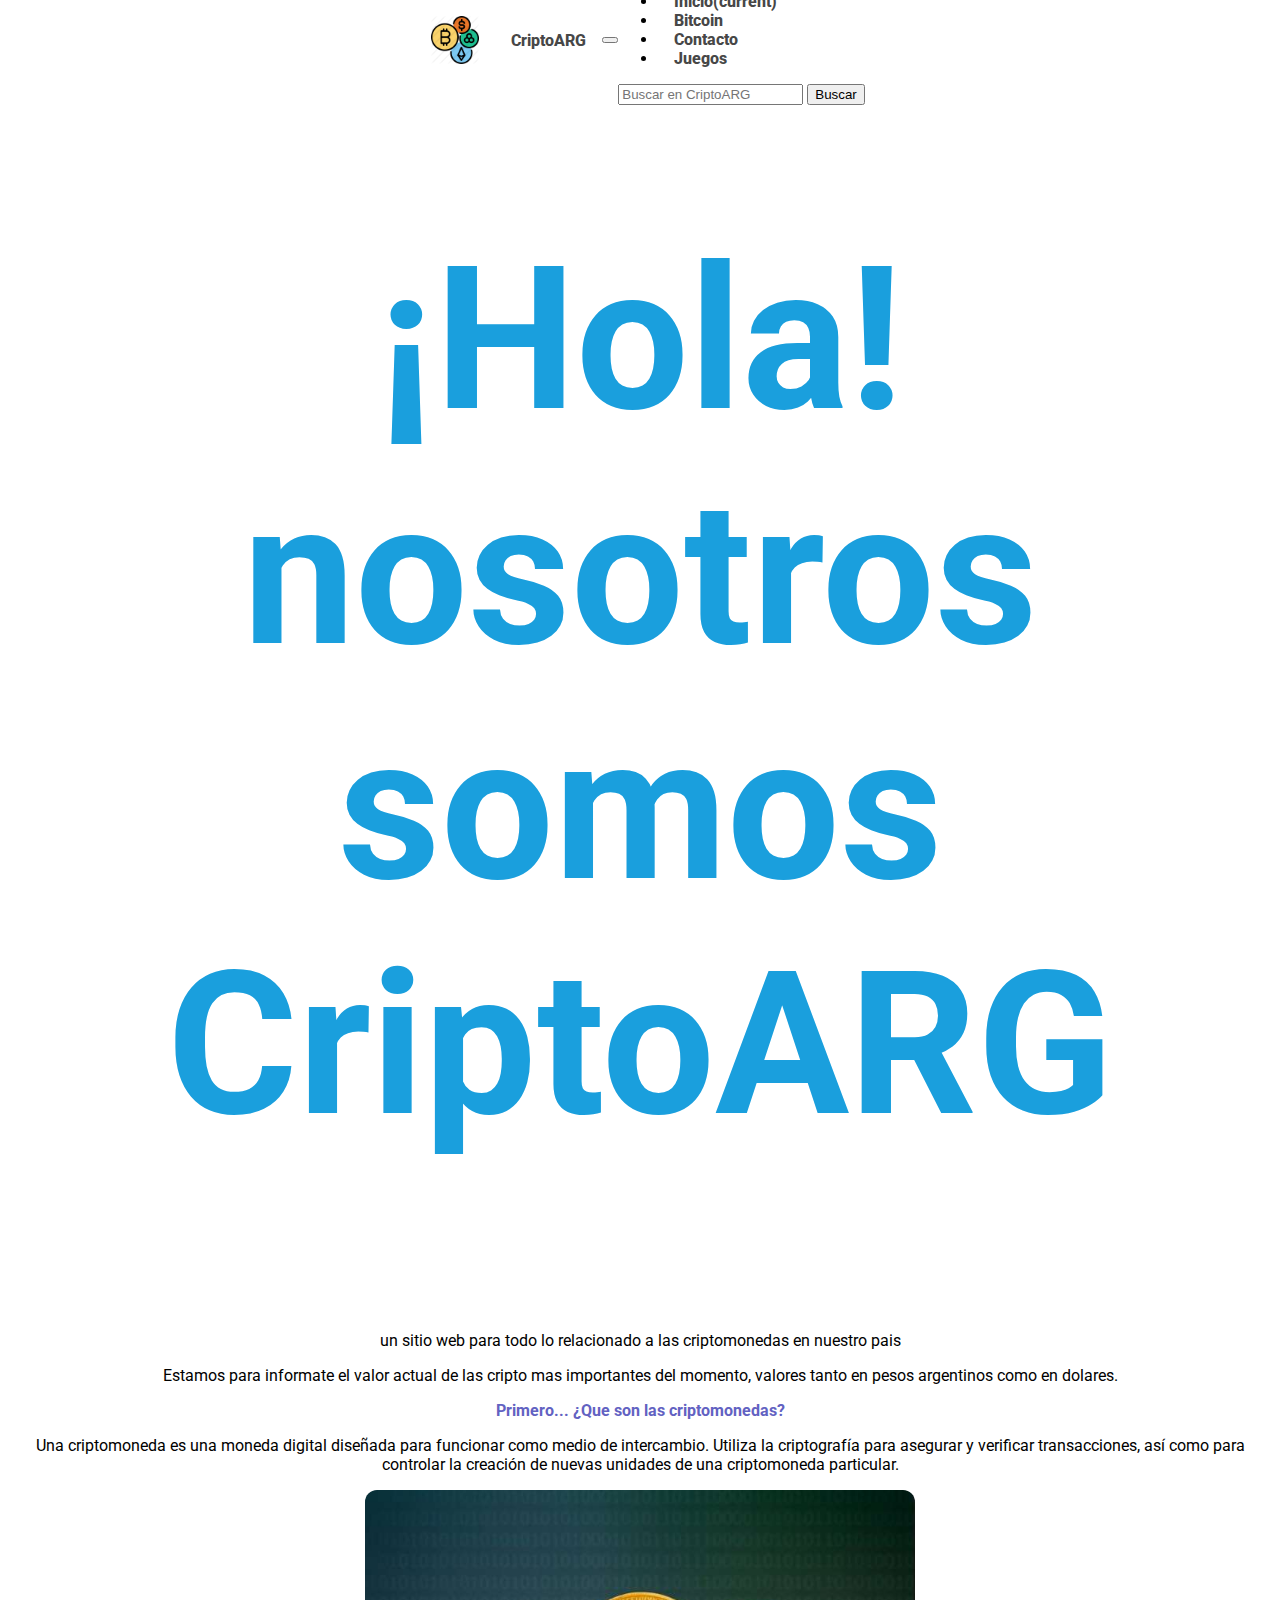
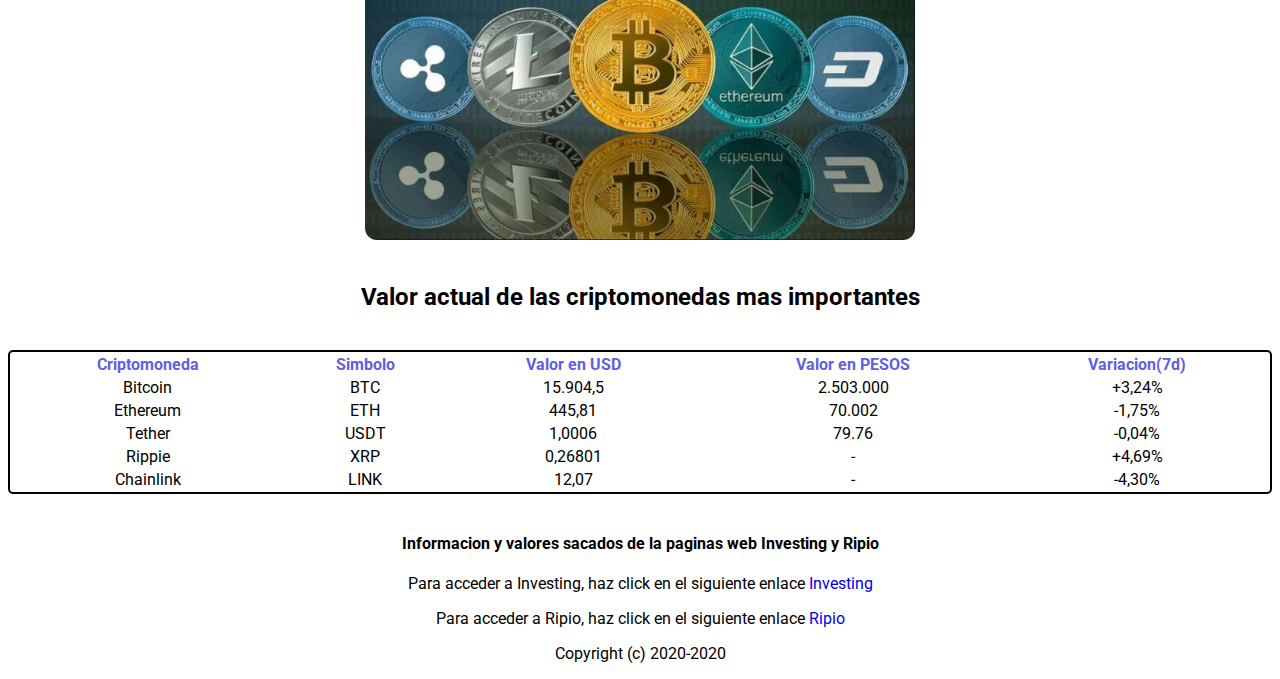
<file: index.html>
<!DOCTYPE html>
<html lang="es">
<head>
    <meta charset="UTF-8">
    <meta name="viewport" content="width=device-width, initial-scale=1.0">
    <title>CriptoARG</title>
    <link rel="stylesheet" href="styles/styles.css">
    <link rel="preconnect" href="https://fonts.gstatic.com">
    <link href="https://fonts.googleapis.com/css2?family=Roboto:wght@300&display=swap" rel="stylesheet"> 
    <link rel="stylesheet" href="https://cdn.jsdelivr.net/npm/bootstrap@4.5.3/dist/css/bootstrap.min.css" integrity="sha384-TX8t27EcRE3e/ihU7zmQxVncDAy5uIKz4rEkgIXeMed4M0jlfIDPvg6uqKI2xXr2" crossorigin="anonymous">
</head>

<header>

  <nav class="navbar navbar-expand-lg navbar-light bg-light">
    <a id="logo" </a> <img src="img/criptopng.png" /></a>
    <a class="navbar-brand" href="#">CriptoARG</a>
    <button class="navbar-toggler" type="button" data-toggle="collapse" data-target="#navbarSupportedContent" aria-controls="navbarSupportedContent" aria-expanded="false" aria-label="Toggle navigation">
      <span class="navbar-toggler-icon"></span>
    </button>
  
    <div class="collapse navbar-collapse " id="navbarSupportedContent">
      <ul class="navbar-nav mr-auto">
        <li class="nav-item ">
          <a class="nav-link" href="index.html">Inicio <span class="sr-only">(current)</span></a>
        </li>
        <li class="nav-item">
          <a class="nav-link" href="bitcoin.html">Bitcoin</a>
        </li>
        <li class="nav-item">
          <a class="nav-link" href="contacto.html">Contacto</a>
        </li>
        <li class="nav-item">
          <a class="nav-link" href="juegos.html">Juegos</a>
        </li>
        <!-- <li class="nav-item dropdown">
          <a class="nav-link dropdown-toggle" href="#" id="navbarDropdown" role="button" data-toggle="dropdown" aria-haspopup="true" aria-expanded="false">
            Dropdown
          </a>
          <div class="dropdown-menu" aria-labelledby="navbarDropdown">
            <a class="dropdown-item" href="#">Action</a>
            <a class="dropdown-item" href="#">Another action</a>
            <div class="dropdown-divider"></div>
            <a class="dropdown-item" href="#">Something else here</a>
          </div>
        </li> -->
        
      </ul>
      <form class="form-inline my-2 my-lg-0">
        <input class="form-control mr-sm-2" type="search" placeholder="Buscar en CriptoARG" aria-label="Search">
        <button class="btn btn-outline-success my-2 my-sm-0" type="submit">Buscar</button>
      </form>
    </div>
  </nav>
  <!-- <a id="logo" </a> <img src="img/criptopng.png" /></a>
  <nav>
      <a href="index.html"><span>Inicio</span></a>
      <a href="bitcoin.html"><span>Bitcoin</span></a>
      <a href="contacto.html"><span>Contacto</span></a>
  </nav>
  <div class="opciones">
      <img id="search" src="img/Search.png" />
      <div id="user">
          <img src="img/User.png"/>
        
      </div>
  </div> -->

</header>
<body>
    
    
    <section class="intro">

    <div class="banner container-fluid">
      <h1 class="h1">¡Hola! nosotros somos CriptoARG</h1>
    </div>

    <br>

    <div class="container-fluid">
    <p > un sitio web para todo lo relacionado a las criptomonedas en nuestro pais</p>
    <p>Estamos para informate el valor actual de las cripto mas importantes del momento, valores tanto en pesos argentinos como en dolares.</p>
    <p style="color: rgb(98, 98, 194);" > <Strong>Primero... ¿Que son las criptomonedas?</Strong> </p>
    <p>Una criptomoneda es una moneda digital diseñada para funcionar como medio de intercambio. Utiliza la criptografía para asegurar y verificar transacciones, así como para controlar la creación de nuevas unidades de una criptomoneda particular. </p>
  </div>
    <img class="cripto-banner img-fluid" src="img/criptosbanner.jpg" alt="Monedas virtuales" height="350px" width="550px">
    </section>

    <section class="criptoTable container-md">
        <br>
        <h2 style="text-align: center;" >Valor actual de las criptomonedas mas importantes</h2>
        <br>
        <table class="tableValues" style="width: 100%; border: 2px solid black; border-radius: 5px;">
        <tr style="border: 2px solid black ;background-color: rgb(255, 255, 255); color: rgb(95, 95, 226);" >
          <th>Criptomoneda</th>
          <th>Simbolo</th>
          <th>Valor en USD</th>
          <th>Valor en PESOS</th>
          <th>Variacion(7d)</th>
        </tr>
        <tr>
          <td>Bitcoin</td>
          <td>BTC</td>
          <td>15.904,5</td>
          <td>2.503.000</td>
          <td>+3,24%</td>
        </tr>
        <tr>
          <td>Ethereum</td>
          <td>ETH</td>
          <td>445,81</td>
          <td>70.002</td>
          <td>-1,75%</td>
        </tr>
        <tr>
          <td>Tether</td>
          <td>USDT</td>
          <td>1,0006</td>
          <td>79.76</td>
          <td>-0,04%</td>
        </tr>
        <tr>
            <td>Rippie</td>
            <td>XRP</td>
            <td>0,26801</td>
            <td>-</td>
            <td>+4,69%</td>
        </tr>
        <tr>
            <td>Chainlink</td>
            <td>LINK</td>
            <td>12,07</td>
            <td>-</td>
            <td>-4,30%</td>
        </tr>
       
      </table>   

      <div class="about-link" >

        <br>
      <h4>Informacion y valores sacados de la paginas web Investing y Ripio</h4>

      <p>Para acceder a Investing, haz click en el siguiente enlace 
        <a class="btn" target="_blank" href="https://es.investing.com/crypto/">Investing</a></p>
      <p>Para acceder a Ripio, haz click en el siguiente enlace
         <a class="btn" target="_blank" href="https://www.ripio.com/ar/criptomonedas/cotizacion/">Ripio</a></p>
      </div>
      <footer>
        <p>Copyright (c) 2020-2020</p>
      </footer>

      
        
    </section>

    <script src="js/app.js"></script>
    <script src="https://code.jquery.com/jquery-3.5.1.slim.min.js" integrity="sha384-DfXdz2htPH0lsSSs5nCTpuj/zy4C+OGpamoFVy38MVBnE+IbbVYUew+OrCXaRkfj" crossorigin="anonymous"></script>
    <script src="https://cdn.jsdelivr.net/npm/popper.js@1.16.1/dist/umd/popper.min.js" integrity="sha384-9/reFTGAW83EW2RDu2S0VKaIzap3H66lZH81PoYlFhbGU+6BZp6G7niu735Sk7lN" crossorigin="anonymous"></script>
    <script src="https://cdn.jsdelivr.net/npm/bootstrap@4.5.3/dist/js/bootstrap.min.js" integrity="sha384-w1Q4orYjBQndcko6MimVbzY0tgp4pWB4lZ7lr30WKz0vr/aWKhXdBNmNb5D92v7s" crossorigin="anonymous"></script>
</body>
</html>
</file>
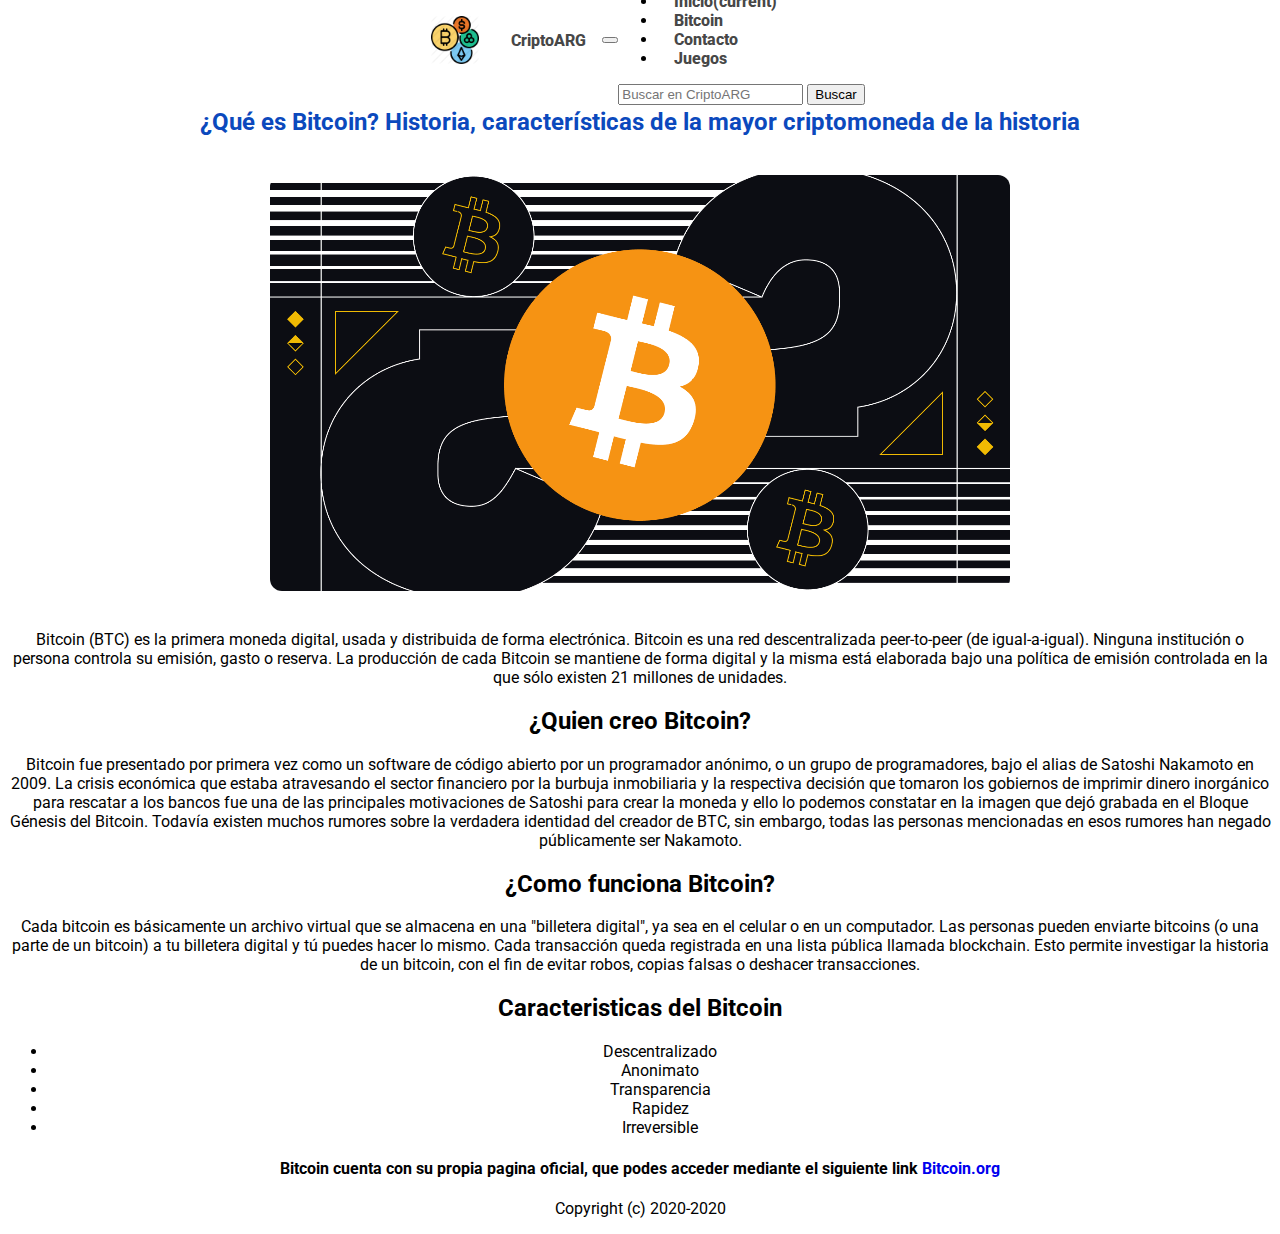
<file: bitcoin.html>
<!DOCTYPE html>
<html lang="es">
<head>
    <meta charset="UTF-8">
    <meta name="viewport" content="width=device-width, initial-scale=1.0">
    <title>Bitcoin</title>
    <link rel="stylesheet" href="styles/styles.css">
    <link rel="preconnect" href="https://fonts.gstatic.com">
    <link href="https://fonts.googleapis.com/css2?family=Roboto:wght@300&display=swap" rel="stylesheet"> 
    <link rel="stylesheet" href="https://cdn.jsdelivr.net/npm/bootstrap@4.5.3/dist/css/bootstrap.min.css" integrity="sha384-TX8t27EcRE3e/ihU7zmQxVncDAy5uIKz4rEkgIXeMed4M0jlfIDPvg6uqKI2xXr2" crossorigin="anonymous">
</head>

<header>
    <nav class="navbar navbar-expand-lg navbar-light bg-light">
        <a id="logo" > <img src="img/criptopng.png" /></a>
        <a class="navbar-brand" href="#">CriptoARG</a>
        <button class="navbar-toggler" type="button" data-toggle="collapse" data-target="#navbarSupportedContent" aria-controls="navbarSupportedContent" aria-expanded="false" aria-label="Toggle navigation">
          <span class="navbar-toggler-icon"></span>
        </button>
      
        <div class="collapse navbar-collapse" id="navbarSupportedContent">
          <ul class="navbar-nav mr-auto">
            <li class="nav-item ">
              <a class="nav-link" href="index.html">Inicio <span class="sr-only">(current)</span></a>
            </li>
            <li class="nav-item">
              <a class="nav-link" href="bitcoin.html">Bitcoin</a>
            </li>
            <li class="nav-item">
              <a class="nav-link" href="contacto.html">Contacto</a>
            </li>
            <li class="nav-item">
              <a class="nav-link" href="juegos.html">Juegos</a>
            </li>
            <!-- <li class="nav-item dropdown">
              <a class="nav-link dropdown-toggle" href="#" id="navbarDropdown" role="button" data-toggle="dropdown" aria-haspopup="true" aria-expanded="false">
                Dropdown
              </a>
              <div class="dropdown-menu" aria-labelledby="navbarDropdown">
                <a class="dropdown-item" href="#">Action</a>
                <a class="dropdown-item" href="#">Another action</a>
                <div class="dropdown-divider"></div>
                <a class="dropdown-item" href="#">Something else here</a>
              </div>
            </li> -->
            
          </ul>
          <form class="form-inline my-2 my-lg-0">
            <input class="form-control mr-sm-2" type="search" placeholder="Buscar en CriptoARG" aria-label="Search">
            <button class="btn btn-outline-success my-2 my-sm-0" type="submit">Buscar</button>
          </form>
        </div>
      </nav>
</header>

<body>

    <section class="about-bitcoin container-fluid ">

    <h2 style="color: rgb(11, 73, 189); padding-top: 1rem;" >¿Qué es Bitcoin? Historia, características de la mayor criptomoneda de la historia </h1>
    <br>
    <img style="-webkit-border-radius: 22px;
    -moz-border-radius: 12px;
    border-radius: 12px;" class="img-fluid" src="img/bitcoinimg.png" alt="Bitcoin">
    <br>
    <br>
    <p>Bitcoin (BTC) es la primera  moneda digital, usada y distribuida de forma electrónica.

        Bitcoin es una red descentralizada peer-to-peer (de igual-a-igual). Ninguna institución o persona controla su emisión, gasto o reserva.
        
        La producción de cada Bitcoin se mantiene de forma digital y la misma está elaborada bajo una política de emisión controlada en la que sólo existen 21 millones de unidades.</p>
    
        <h2>¿Quien creo Bitcoin?</h2>

    <p>Bitcoin fue presentado por primera vez como un software de código abierto por un programador anónimo, o un grupo de programadores, bajo el alias de Satoshi Nakamoto en 2009. La crisis económica que estaba atravesando el sector financiero por la burbuja inmobiliaria y la respectiva decisión que tomaron los gobiernos de imprimir dinero inorgánico para rescatar a los bancos fue una de las principales motivaciones de Satoshi para crear la moneda y ello lo podemos constatar en la imagen que dejó grabada en el Bloque Génesis del Bitcoin.

        Todavía existen  muchos rumores sobre la verdadera identidad del creador de BTC, sin embargo, todas las personas mencionadas en esos rumores han negado públicamente ser Nakamoto.</p>

    <h2>¿Como funciona Bitcoin?</h2>
    <p>Cada bitcoin es básicamente un archivo virtual que se almacena en una "billetera digital", ya sea en el celular o en un computador.
        Las personas pueden enviarte bitcoins (o una parte de un bitcoin) a tu billetera digital y tú puedes hacer lo mismo.

        Cada transacción queda registrada en una lista pública llamada blockchain.

        Esto permite investigar la historia de un bitcoin, con el fin de evitar robos, copias falsas o deshacer transacciones.
    </p>

    <h2>Caracteristicas del Bitcoin</h2>
    <ul>
        <li>
            Descentralizado
        </li>
        <li>
            Anonimato
        </li>
        <li>
            Transparencia
        </li>
        <li>
            Rapidez
        </li>
        <li>
            Irreversible
        </li>
    </ul>
    </section>

    <h4 style="text-align: center;" >Bitcoin cuenta con su propia pagina oficial, que podes acceder mediante el siguiente link  <a target="_blank" href="https://bitcoin.org/es/">Bitcoin.org</a></h4>

    <footer>
        <p>Copyright (c) 2020-2020</p>
      </footer>

    <script src="js/app.js"></script>
    <script src="https://code.jquery.com/jquery-3.5.1.slim.min.js" integrity="sha384-DfXdz2htPH0lsSSs5nCTpuj/zy4C+OGpamoFVy38MVBnE+IbbVYUew+OrCXaRkfj" crossorigin="anonymous"></script>
    <script src="https://cdn.jsdelivr.net/npm/popper.js@1.16.1/dist/umd/popper.min.js" integrity="sha384-9/reFTGAW83EW2RDu2S0VKaIzap3H66lZH81PoYlFhbGU+6BZp6G7niu735Sk7lN" crossorigin="anonymous"></script>
    <script src="https://cdn.jsdelivr.net/npm/bootstrap@4.5.3/dist/js/bootstrap.min.js" integrity="sha384-w1Q4orYjBQndcko6MimVbzY0tgp4pWB4lZ7lr30WKz0vr/aWKhXdBNmNb5D92v7s" crossorigin="anonymous"></script>
</body>
</html>
</file>
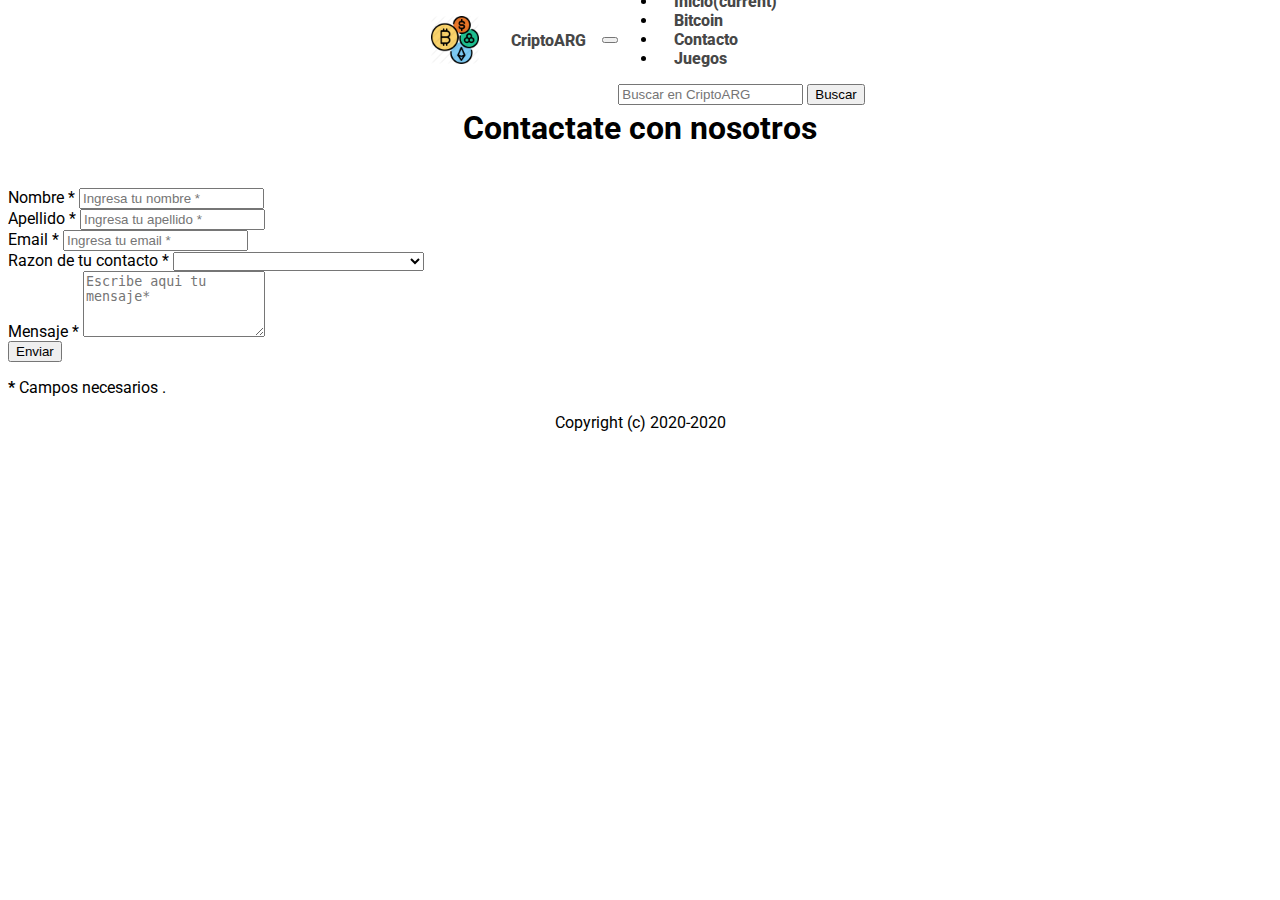
<file: Contacto.html>
<!DOCTYPE html>
<html lang="es">
<head>
    <meta charset="UTF-8">
    <meta name="viewport" content="width=device-width, initial-scale=1.0">
    <title>Contacto CriptoARG</title>
    <link rel="stylesheet" href="styles/styles.css">
    <link rel="preconnect" href="https://fonts.gstatic.com">
    <link href="https://fonts.googleapis.com/css2?family=Roboto:wght@300&display=swap" rel="stylesheet"> 
    <link rel="stylesheet" href="https://cdn.jsdelivr.net/npm/bootstrap@4.5.3/dist/css/bootstrap.min.css" integrity="sha384-TX8t27EcRE3e/ihU7zmQxVncDAy5uIKz4rEkgIXeMed4M0jlfIDPvg6uqKI2xXr2" crossorigin="anonymous">
</head>

<header>
  <nav class="navbar navbar-expand-lg navbar-light bg-light">
      <a id="logo" </a> <img src="img/criptopng.png" /></a>
      <a class="navbar-brand" href="#">CriptoARG</a>
      <button class="navbar-toggler" type="button" data-toggle="collapse" data-target="#navbarSupportedContent" aria-controls="navbarSupportedContent" aria-expanded="false" aria-label="Toggle navigation">
        <span class="navbar-toggler-icon"></span>
      </button>
    
      <div class="collapse navbar-collapse" id="navbarSupportedContent">
        <ul class="navbar-nav mr-auto">
          <li class="nav-item ">
            <a class="nav-link" href="index.html">Inicio <span class="sr-only">(current)</span></a>
          </li>
          <li class="nav-item">
            <a class="nav-link" href="bitcoin.html">Bitcoin</a>
          </li>
          <li class="nav-item">
            <a class="nav-link" href="contacto.html">Contacto</a>
          </li>
          <li class="nav-item">
            <a class="nav-link" href="juegos.html">Juegos</a>
          </li>
          <!-- <li class="nav-item dropdown">
            <a class="nav-link dropdown-toggle" href="#" id="navbarDropdown" role="button" data-toggle="dropdown" aria-haspopup="true" aria-expanded="false">
              Dropdown
            </a>
            <div class="dropdown-menu" aria-labelledby="navbarDropdown">
              <a class="dropdown-item" href="#">Action</a>
              <a class="dropdown-item" href="#">Another action</a>
              <div class="dropdown-divider"></div>
              <a class="dropdown-item" href="#">Something else here</a>
            </div>
          </li> -->
          
        </ul>
        <form class="form-inline my-2 my-lg-0">
          <input class="form-control mr-sm-2" type="search" placeholder="Buscar en CriptoARG" aria-label="Search">
          <button class="btn btn-outline-success my-2 my-sm-0" type="submit">Buscar</button>
        </form>
      </div>
    </nav>
</header>

<body>
  <div class="container-lg" style="text-align: center; padding-top: 1rem;">
  <h1>Contactate con nosotros</h1>
  <br>
  </div>

  <div class="container-lg" >
  <form >

    <div class="messages"></div>

    <div class="controls">

        <div class="row">
            <div class="col-md-6">
                <div class="form-group">
                    <label for="form_name">Nombre *</label>
                    <input id="form_name" type="text" name="name" class="form-control" placeholder="Ingresa tu nombre *" required="required" data-error="Firstname is required.">
                    <div class="help-block with-errors"></div>
                </div>
            </div>
            <div class="col-md-6">
                <div class="form-group">
                    <label for="form_lastname">Apellido *</label>
                    <input id="form_lastname" type="text" name="surname" class="form-control" placeholder="Ingresa tu apellido *" required="required" data-error="Lastname is required.">
                    <div class="help-block with-errors"></div>
                </div>
            </div>
        </div>
        <div class="row">
            <div class="col-md-6">
                <div class="form-group">
                    <label for="form_email">Email *</label>
                    <input id="form_email" type="email" name="email" class="form-control" placeholder="Ingresa tu email *" required="required" data-error="Valid email is required.">
                    <div class="help-block with-errors"></div>
                </div>
            </div>
            <div class="col-md-6">
                <div class="form-group">
                    <label for="form_need">Razon de tu contacto *</label>
                    <select id="form_need" name="need" class="form-control" required="required" data-error="Please specify your need.">
                        <option value=""></option>
                        <option value="Comprar criptos contact">Asesoria para comprar Criptomonedas</option>
                        <option value="publicidad ">Publicidad en la web</option>
                        <option value="others">Otras</option>
                    </select>
                    <div class="help-block with-errors"></div>
                </div>
            </div>
        </div>
        <div class="row">
            <div class="col-md-12">
                <div class="form-group">
                    <label for="form_message">Mensaje *</label>
                    <textarea id="form_message" name="message" class="form-control" placeholder="Escribe aqui tu mensaje*" rows="4" required="required" data-error="Please, leave us a message."></textarea>
                    <div class="help-block with-errors"></div>
                </div>
            </div>
            <div class="col-md-12">
                <input type="submit" class="btn btn-success btn-send" value="Enviar">
            </div>
        </div>
        <div class="row">
            <div class="col-md-12">
                <p class="text-muted">
                    <strong>*</strong> Campos necesarios </a>.</p>
            </div>
        </div>
    </div>

</form>

</div>
 
    <footer>
        <p>Copyright (c) 2020-2020</p>
      </footer>

    <script src="js/app.js"></script> 
    <script src="https://code.jquery.com/jquery-3.5.1.slim.min.js" integrity="sha384-DfXdz2htPH0lsSSs5nCTpuj/zy4C+OGpamoFVy38MVBnE+IbbVYUew+OrCXaRkfj" crossorigin="anonymous"></script>
    <script src="https://cdn.jsdelivr.net/npm/popper.js@1.16.1/dist/umd/popper.min.js" integrity="sha384-9/reFTGAW83EW2RDu2S0VKaIzap3H66lZH81PoYlFhbGU+6BZp6G7niu735Sk7lN" crossorigin="anonymous"></script>
    <script src="https://cdn.jsdelivr.net/npm/bootstrap@4.5.3/dist/js/bootstrap.min.js" integrity="sha384-w1Q4orYjBQndcko6MimVbzY0tgp4pWB4lZ7lr30WKz0vr/aWKhXdBNmNb5D92v7s" crossorigin="anonymous"></script>
</body>
</html>
</file>
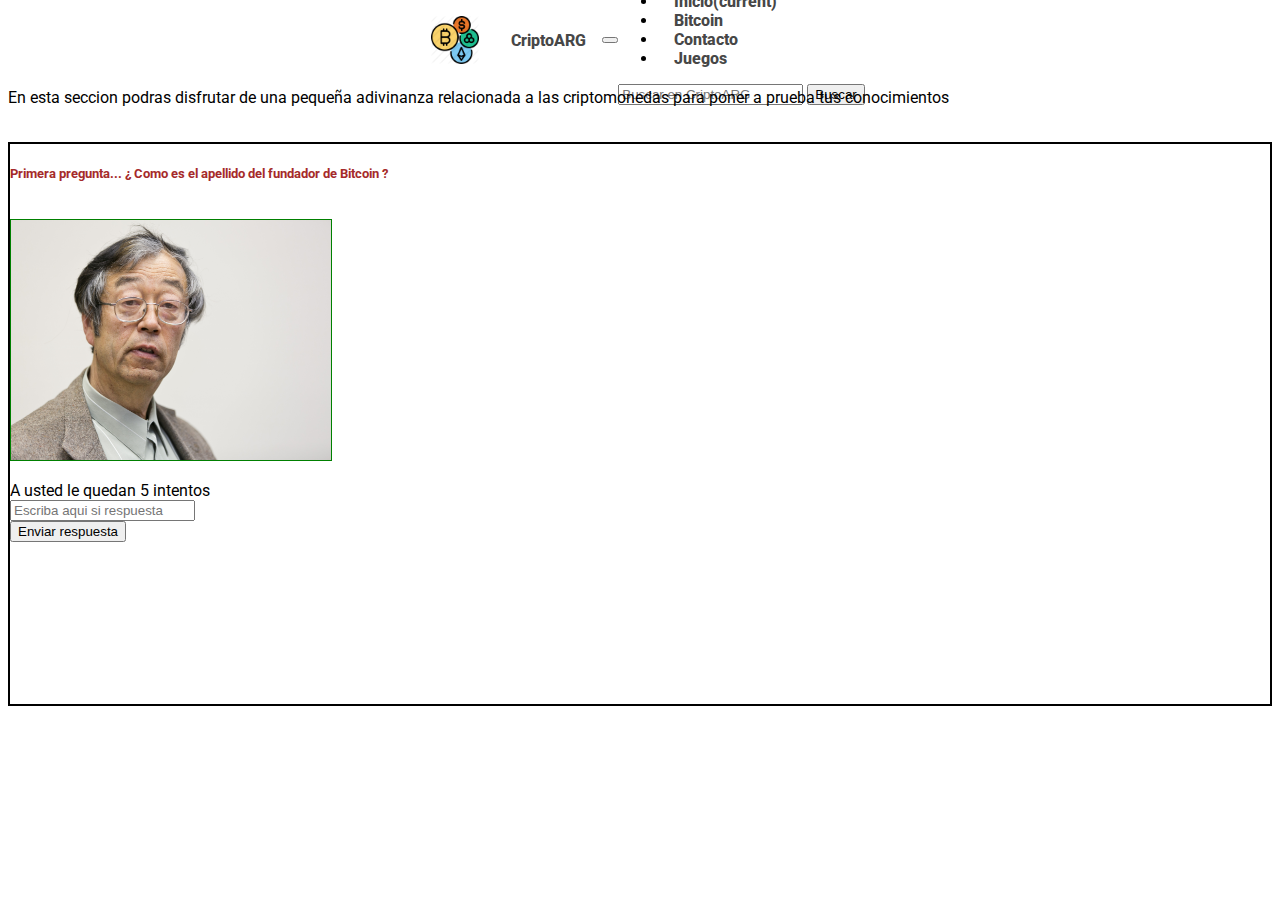
<file: juegos.html>
<!DOCTYPE html>
<html lang="es">
<head>
    <meta charset="UTF-8">
    <meta name="viewport" content="width=device-width, initial-scale=1.0">
    <title>Juegos CriptoARG</title>
    <link rel="stylesheet" href="styles/styles.css">
    <link rel="preconnect" href="https://fonts.gstatic.com">
    <link href="https://fonts.googleapis.com/css2?family=Roboto:wght@300&display=swap" rel="stylesheet"> 
    <link rel="stylesheet" href="https://cdn.jsdelivr.net/npm/bootstrap@4.5.3/dist/css/bootstrap.min.css" integrity="sha384-TX8t27EcRE3e/ihU7zmQxVncDAy5uIKz4rEkgIXeMed4M0jlfIDPvg6uqKI2xXr2" crossorigin="anonymous">
</head>
<body>

    <header>
        <nav class="navbar navbar-expand-lg navbar-light bg-light">
            <a id="logo" </a> <img src="img/criptopng.png" /></a>
            <a class="navbar-brand" href="#">CriptoARG</a>
            <button class="navbar-toggler" type="button" data-toggle="collapse" data-target="#navbarSupportedContent" aria-controls="navbarSupportedContent" aria-expanded="false" aria-label="Toggle navigation">
              <span class="navbar-toggler-icon"></span>
            </button>
          
            <div class="collapse navbar-collapse " id="navbarSupportedContent">
              <ul class="navbar-nav mr-auto">
                <li class="nav-item ">
                  <a class="nav-link" href="index.html">Inicio <span class="sr-only">(current)</span></a>
                </li>
                <li class="nav-item">
                  <a class="nav-link" href="bitcoin.html">Bitcoin</a>
                </li>
                <li class="nav-item">
                  <a class="nav-link" href="contacto.html">Contacto</a>
                  <li class="nav-item">
                    <a class="nav-link" href="juegos.html">Juegos</a>
                  </li>
                </li>
                <!-- <li class="nav-item dropdown">
                  <a class="nav-link dropdown-toggle" href="#" id="navbarDropdown" role="button" data-toggle="dropdown" aria-haspopup="true" aria-expanded="false">
                    Dropdown
                  </a>
                  <div class="dropdown-menu" aria-labelledby="navbarDropdown">
                    <a class="dropdown-item" href="#">Action</a>
                    <a class="dropdown-item" href="#">Another action</a>
                    <div class="dropdown-divider"></div>
                    <a class="dropdown-item" href="#">Something else here</a>
                  </div>
                </li> -->
                
              </ul>
              <form class="form-inline my-2 my-lg-0">
                <input class="form-control mr-sm-2" type="search" placeholder="Buscar en CriptoARG" aria-label="Search">
                <button class="btn btn-outline-success my-2 my-sm-0" type="submit">Buscar</button>
              </form>
            </div>
          </nav>
    </header>

    <section class="container-game ">

        <div  class="container-sm text-center mt-4">
            <p>En esta seccion podras disfrutar de una pequeña adivinanza relacionada a las criptomonedas para poner a prueba tus conocimientos</p>
            <br>
            <div style="border: 2px solid black; height: 35rem;" class="quizy container-fluid">
            <h5 class="mt-2" style="height: 800; color: brown;" >Primera pregunta... ¿ Como es el apellido del fundador de Bitcoin ?</h5>
            <img class="img-fluid" style="width: 20rem; height: 15rem; border: 1px solid green; margin-bottom: 1rem; margin-top: 1rem;" src="img/naka.jpg" alt="Cripto Bitcoin">
            <div class="alert alert-info container-fluid " id="alertaIntentos" role="alert">
                A usted le quedan 5 intentos
              </div>
              <div style="color: rgb(100, 56, 221);" class="mb-2" id="pistas">

              </div>
            <input class="usuarioResp" type="text" id="userRespuesta"  placeholder="Escriba aqui si respuesta">
            
            <div >
                <button onclick="validarRespuesta()" type="button" class="btn-enviar btn btn-primary mt-3">Enviar respuesta</button>
            </div>
            </div>
            
            

        </div>

    </section>
    

    <script src="js/app.js"></script> 
    <script src="https://code.jquery.com/jquery-3.5.1.slim.min.js" integrity="sha384-DfXdz2htPH0lsSSs5nCTpuj/zy4C+OGpamoFVy38MVBnE+IbbVYUew+OrCXaRkfj" crossorigin="anonymous"></script>
    <script src="https://cdn.jsdelivr.net/npm/popper.js@1.16.1/dist/umd/popper.min.js" integrity="sha384-9/reFTGAW83EW2RDu2S0VKaIzap3H66lZH81PoYlFhbGU+6BZp6G7niu735Sk7lN" crossorigin="anonymous"></script>
    <script src="https://cdn.jsdelivr.net/npm/bootstrap@4.5.3/dist/js/bootstrap.min.js" integrity="sha384-w1Q4orYjBQndcko6MimVbzY0tgp4pWB4lZ7lr30WKz0vr/aWKhXdBNmNb5D92v7s" crossorigin="anonymous"></script>
</body>
</html>
</file>
<file: styles/styles.css>
html{
    margin: 0;
    padding: 0;
    font-family: 'Roboto', sans-serif;
    box-sizing: border-box;

}

header{
    display: flex;
    justify-content: space-evenly;
    padding: 0 5rem;
    height: 4rem;
    background-color: white;

}

#logo{
    
    display: flex;
    align-items: center;
}

#logo img{
    height: 3rem;
    

}

nav{
    display: flex;
    align-items: center;
}

nav a{
    font-size: 1rem;
    font-weight: 800;
    display: flex;
    align-items: center;
    padding: 0 1rem;
    height: 100%;
    color: #474747
}

.opciones{
    position: relative;
    display: flex;
    align-items: center;
    width: 7rem;
    justify-content: space-between;
}

.banner{
    padding-top: 1rem;
    font-size: 100px;
    font-weight: 800;
    color: rgb(26, 159, 221);
}

#search{
    width: 1.75rem;
}

.opciones img:first-child{
    width: 1.75rem;
    height: 1.75rem;
}

#user{
    display: flex;
    justify-content: center;
    align-items: center;
    height: 100%;
    
}


a{
    text-decoration: none;
    
}


.logo{
    width: 120px ;
    max-height: 100%;
}


.intro{
    text-align: center;
}

.cripto-banner{
    max-width: 100%;
    border: 1;
    -webkit-border-radius: 22px;
-moz-border-radius: 12px;
border-radius: 12px;
    
}

table th {
    text-align: center;
}


.about-link{
    text-align: center;
}

footer{
    text-align: center;

}

td{
    text-align: center ;
}

.about-bitcoin{
    text-align: center;
}

.form-contact{
    text-align: center;
}

#volver-inicio{
    color: rgb(151, 73, 8);
    text-decoration: none;
}
</file>
